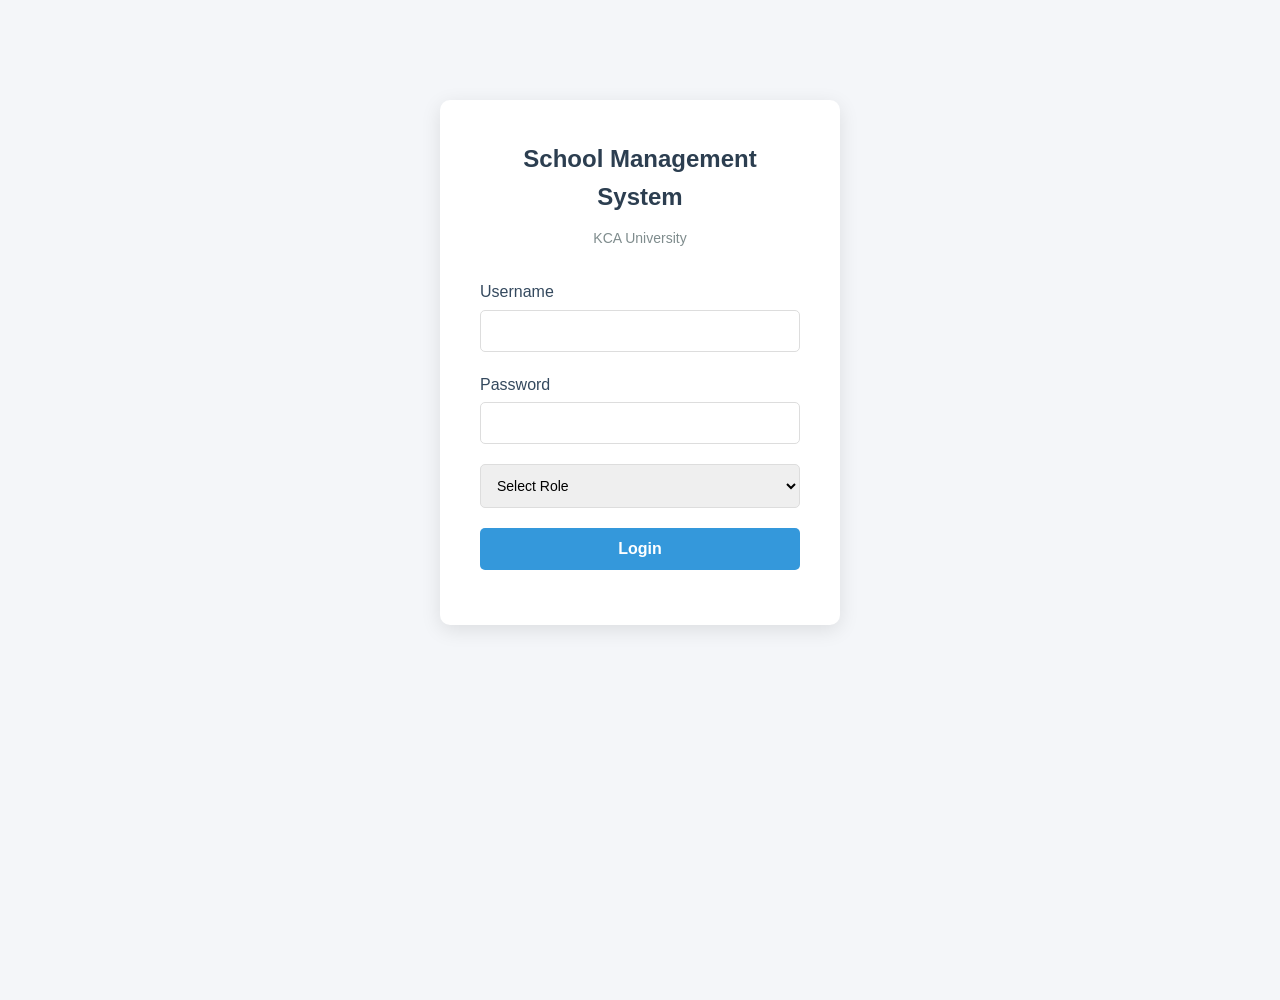
<file: index.html>
<!DOCTYPE html>
<html lang="en">
<head>
    <meta charset="UTF-8">
    <meta name="viewport" content="width=device-width, initial-scale=1.0">
    <title>School Management System - Login</title>
    <link rel="stylesheet" href="css/style.css">
</head>
<body>
    <div class="container">
        <div id="login-page" class="page active">
            <div class="login-container">
                <div class="login-header">
                    <h1>School Management System</h1>
                    <p>KCA University</p>
                </div>
                <form id="login-form" class="login-form">
                    <div class="form-group">
                        <label for="username">Username</label>
                        <input type="text" id="username" name="username" required>
                    </div>
                    <div class="form-group">
                        <label for="password">Password</label>
                        <input type="password" id="password" name="password" required>
                    </div>
                    <div class="form-group">
                        <select id="role" name="role" required>
                            <option value="">Select Role</option>
                            <option value="admin">Admin</option>
                            <option value="teacher">Teacher</option>
                            <option value="student">Student</option>
                            <option value="parent">Parent</option>
                        </select>
                    </div>
                    <button type="submit" class="btn btn-primary">Login</button>
                </form>
                <div id="login-error" class="error-message"></div>
            </div>
        </div>
    </div>

    <script src="js/api.js"></script>
    <script src="js/auth.js"></script>
</body>
</html>
</file>
<file: css/style.css>
/* ===== RESET & BASE STYLES ===== */
* {
    margin: 0;
    padding: 0;
    box-sizing: border-box;
}

body {
    font-family: 'Segoe UI', Tahoma, Geneva, Verdana, sans-serif;
    background: #f4f6f9;
    color: #333;
    line-height: 1.6;
}

.container {
    min-height: 100vh;
}

/* ===== LOGIN PAGE ===== */
.login-container {
    max-width: 400px;
    margin: 100px auto;
    padding: 40px;
    background: white;
    border-radius: 10px;
    box-shadow: 0 5px 20px rgba(0,0,0,0.1);
}

.login-header {
    text-align: center;
    margin-bottom: 30px;
}

.login-header h1 {
    color: #2c3e50;
    font-size: 24px;
    margin-bottom: 10px;
}

.login-header p {
    color: #7f8c8d;
    font-size: 14px;
}

.login-form .form-group {
    margin-bottom: 20px;
}

.login-form label {
    display: block;
    margin-bottom: 5px;
    color: #34495e;
    font-weight: 500;
}

.login-form input,
.login-form select {
    width: 100%;
    padding: 12px;
    border: 1px solid #ddd;
    border-radius: 5px;
    font-size: 14px;
    transition: border-color 0.3s;
}

.login-form input:focus,
.login-form select:focus {
    outline: none;
    border-color: #3498db;
}

.login-form button {
    width: 100%;
    padding: 12px;
    background: #3498db;
    color: white;
    border: none;
    border-radius: 5px;
    font-size: 16px;
    font-weight: 600;
    cursor: pointer;
    transition: background 0.3s;
}

.login-form button:hover {
    background: #2980b9;
}

.error-message {
    color: #e74c3c;
    margin-top: 15px;
    text-align: center;
    font-size: 14px;
}

/* ===== NAVIGATION ===== */
.navbar {
    background: #2c3e50;
    color: white;
    padding: 1rem 2rem;
    display: flex;
    justify-content: space-between;
    align-items: center;
    box-shadow: 0 2px 5px rgba(0,0,0,0.1);
    position: sticky;
    top: 0;
    z-index: 100;
}

.nav-brand {
    font-size: 1.5rem;
    font-weight: bold;
    color: #ecf0f1;
}

.nav-menu {
    list-style: none;
    display: flex;
    gap: 20px;
}

.nav-menu li a {
    color: #ecf0f1;
    text-decoration: none;
    padding: 8px 15px;
    border-radius: 5px;
    transition: background 0.3s;
    cursor: pointer;
    font-size: 14px;
}

.nav-menu li a:hover,
.nav-menu li a.active {
    background: #34495e;
}

.nav-user {
    display: flex;
    align-items: center;
    gap: 15px;
}

#user-name {
    font-weight: 600;
    color: #ecf0f1;
}

.btn-logout {
    padding: 5px 15px;
    background: #e74c3c;
    color: white;
    border: none;
    border-radius: 5px;
    cursor: pointer;
    font-size: 13px;
    transition: background 0.3s;
}

.btn-logout:hover {
    background: #c0392b;
}

/* ===== MAIN CONTENT ===== */
.main-content {
    padding: 30px;
    max-width: 1400px;
    margin: 0 auto;
}

.content-section {
    display: none;
}

.content-section.active {
    display: block;
}

/* ===== BUTTONS ===== */
.btn {
    padding: 10px 20px;
    border: none;
    border-radius: 5px;
    cursor: pointer;
    font-size: 14px;
    font-weight: 600;
    transition: all 0.3s;
    display: inline-block;
}

.btn-primary {
    background: #3498db;
    color: white;
}

.btn-primary:hover {
    background: #2980b9;
    transform: translateY(-2px);
    box-shadow: 0 2px 8px rgba(52, 152, 219, 0.3);
}

.btn-success {
    background: #27ae60;
    color: white;
}

.btn-success:hover {
    background: #229954;
    transform: translateY(-2px);
    box-shadow: 0 2px 8px rgba(39, 174, 96, 0.3);
}

.btn-danger {
    background: #e74c3c;
    color: white;
}

.btn-danger:hover {
    background: #c0392b;
    transform: translateY(-2px);
    box-shadow: 0 2px 8px rgba(231, 76, 60, 0.3);
}

.btn-small {
    padding: 5px 10px;
    border: none;
    border-radius: 3px;
    cursor: pointer;
    font-size: 12px;
    font-weight: 600;
    background: #3498db;
    color: white;
    transition: all 0.3s;
}

.btn-small:hover {
    background: #2980b9;
    transform: translateY(-1px);
}

.btn-small.btn-danger {
    background: #e74c3c;
}

.btn-small.btn-danger:hover {
    background: #c0392b;
}

.btn-small.btn-success {
    background: #27ae60;
}

.btn-small.btn-success:hover {
    background: #229954;
}

.btn-link {
    background: none;
    border: none;
    color: #3498db;
    cursor: pointer;
    font-size: 14px;
    font-weight: 600;
}

.btn-link:hover {
    text-decoration: underline;
}

/* ===== CARDS & GRIDS ===== */
.stats-grid {
    display: grid;
    grid-template-columns: repeat(auto-fit, minmax(250px, 1fr));
    gap: 20px;
    margin-bottom: 30px;
}

.stat-card {
    background: white;
    padding: 25px;
    border-radius: 10px;
    box-shadow: 0 2px 10px rgba(0,0,0,0.1);
    text-align: center;
    transition: transform 0.3s, box-shadow 0.3s;
}

.stat-card:hover {
    transform: translateY(-5px);
    box-shadow: 0 5px 20px rgba(0,0,0,0.15);
}

.stat-card h3 {
    color: #7f8c8d;
    font-size: 14px;
    margin-bottom: 10px;
    text-transform: uppercase;
    letter-spacing: 1px;
}

.stat-card p {
    color: #2c3e50;
    font-size: 32px;
    font-weight: bold;
}

.dashboard-grid {
    display: grid;
    grid-template-columns: repeat(auto-fit, minmax(400px, 1fr));
    gap: 20px;
}

.dashboard-card {
    background: white;
    padding: 20px;
    border-radius: 10px;
    box-shadow: 0 2px 10px rgba(0,0,0,0.1);
}

.dashboard-card h2 {
    color: #2c3e50;
    font-size: 18px;
    margin-bottom: 15px;
    padding-bottom: 10px;
    border-bottom: 2px solid #ecf0f1;
}

/* ===== RECENT LISTS ===== */
.recent-list {
    max-height: 300px;
    overflow-y: auto;
}

.recent-item {
    display: flex;
    justify-content: space-between;
    align-items: center;
    padding: 10px;
    border-bottom: 1px solid #ecf0f1;
    transition: background 0.3s;
}

.recent-item:hover {
    background: #f8f9fa;
}

.item-name {
    font-weight: 500;
    color: #2c3e50;
}

.item-detail {
    color: #7f8c8d;
    font-size: 13px;
}

/* ===== FORMS ===== */
.form-group {
    margin-bottom: 20px;
}

.form-group label {
    display: block;
    margin-bottom: 5px;
    color: #34495e;
    font-weight: 500;
}

.form-group input,
.form-group select,
.form-group textarea {
    width: 100%;
    padding: 12px;
    border: 1px solid #ddd;
    border-radius: 5px;
    font-size: 14px;
    transition: border-color 0.3s;
}

.form-group input:focus,
.form-group select:focus,
.form-group textarea:focus {
    outline: none;
    border-color: #3498db;
}

.form-group textarea {
    resize: vertical;
    min-height: 100px;
}

.form-row {
    display: grid;
    grid-template-columns: 1fr 1fr;
    gap: 15px;
}

/* ===== TABLES ===== */
.data-table {
    width: 100%;
    background: white;
    border-radius: 10px;
    overflow: hidden;
    box-shadow: 0 2px 10px rgba(0,0,0,0.1);
    border-collapse: collapse;
}

.data-table thead {
    background: #34495e;
    color: white;
}

.data-table th,
.data-table td {
    padding: 12px 15px;
    text-align: left;
    border-bottom: 1px solid #ecf0f1;
}

.data-table tbody tr:hover {
    background: #f8f9fa;
}

.data-table th {
    font-weight: 600;
    font-size: 14px;
}

.data-table td {
    color: #34495e;
    font-size: 14px;
}

.text-center {
    text-align: center;
}

/* ===== SEARCH BAR ===== */
.search-bar {
    display: flex;
    gap: 15px;
    margin-bottom: 20px;
}

.search-bar input {
    flex: 1;
    padding: 12px;
    border: 1px solid #ddd;
    border-radius: 5px;
    font-size: 14px;
}

.search-bar select {
    width: 200px;
    padding: 12px;
    border: 1px solid #ddd;
    border-radius: 5px;
    font-size: 14px;
}

/* ===== SECTION HEADER ===== */
.section-header {
    display: flex;
    justify-content: space-between;
    align-items: center;
    margin-bottom: 20px;
}

.section-header h1 {
    color: #2c3e50;
    font-size: 24px;
}

/* ===== MODAL ===== */
.modal {
    display: none;
    position: fixed;
    z-index: 1000;
    left: 0;
    top: 0;
    width: 100%;
    height: 100%;
    background: rgba(0,0,0,0.5);
    overflow-y: auto;
}

.modal-content {
    background: white;
    margin: 50px auto;
    padding: 30px;
    max-width: 600px;
    border-radius: 10px;
    position: relative;
    box-shadow: 0 5px 30px rgba(0,0,0,0.3);
    animation: modalSlideIn 0.3s ease;
}

@keyframes modalSlideIn {
    from {
        transform: translateY(-50px);
        opacity: 0;
    }
    to {
        transform: translateY(0);
        opacity: 1;
    }
}

.modal-lg {
    max-width: 800px;
}

.close {
    position: absolute;
    right: 20px;
    top: 15px;
    font-size: 28px;
    font-weight: bold;
    cursor: pointer;
    color: #7f8c8d;
    transition: color 0.3s;
    line-height: 1;
}

.close:hover {
    color: #2c3e50;
}

/* ===== STATUS BADGES ===== */
.status-badge {
    display: inline-block;
    padding: 3px 8px;
    border-radius: 20px;
    font-size: 12px;
    font-weight: 600;
    text-transform: capitalize;
}

.status-badge.paid {
    background: #27ae60;
    color: white;
}

.status-badge.pending {
    background: #e74c3c;
    color: white;
}

.status-badge.partial {
    background: #f39c12;
    color: white;
}

/* ===== LOADING SPINNER ===== */
.spinner {
    border: 3px solid #f3f3f3;
    border-top: 3px solid #3498db;
    border-radius: 50%;
    width: 40px;
    height: 40px;
    animation: spin 1s linear infinite;
    margin: 20px auto;
}

@keyframes spin {
    0% { transform: rotate(0deg); }
    100% { transform: rotate(360deg); }
}

/* ===== RESPONSIVE DESIGN ===== */
@media (max-width: 1024px) {
    .dashboard-grid {
        grid-template-columns: 1fr;
    }
}

@media (max-width: 768px) {
    .navbar {
        flex-direction: column;
        gap: 10px;
        padding: 1rem;
    }
    
    .nav-menu {
        flex-wrap: wrap;
        justify-content: center;
    }
    
    .main-content {
        padding: 20px;
    }
    
    .stats-grid {
        grid-template-columns: repeat(2, 1fr);
    }
    
    .form-row {
        grid-template-columns: 1fr;
    }
    
    .search-bar {
        flex-direction: column;
    }
    
    .search-bar select {
        width: 100%;
    }
    
    .data-table {
        display: block;
        overflow-x: auto;
    }
    
    .modal-content {
        margin: 20px;
        padding: 20px;
    }
}

@media (max-width: 480px) {
    .stats-grid {
        grid-template-columns: 1fr;
    }
    
    .section-header {
        flex-direction: column;
        gap: 15px;
        align-items: flex-start;
    }
    
    .nav-menu {
        gap: 10px;
    }
    
    .nav-menu li a {
        padding: 5px 10px;
        font-size: 13px;
    }
}

/* ===== UTILITY CLASSES ===== */
.text-success {
    color: #27ae60;
}

.text-danger {
    color: #e74c3c;
}

.text-warning {
    color: #f39c12;
}

.text-info {
    color: #3498db;
}

.bg-success {
    background: #27ae60;
    color: white;
}

.bg-danger {
    background: #e74c3c;
    color: white;
}

.bg-warning {
    background: #f39c12;
    color: white;
}

.bg-info {
    background: #3498db;
    color: white;
}

.mt-20 {
    margin-top: 20px;
}

.mb-20 {
    margin-bottom: 20px;
}

.p-20 {
    padding: 20px;
}

.text-center {
    text-align: center;
}

.hidden {
    display: none;
}
/* Additional Admin Styles */
.actions-cell {
    white-space: nowrap;
    width: 120px;
}

.actions-cell .btn-small {
    margin: 0 2px;
    padding: 5px 8px;
}

.table-container {
    overflow-x: auto;
    background: white;
    border-radius: 10px;
    box-shadow: 0 2px 10px rgba(0,0,0,0.1);
}

.detail-card {
    padding: 20px;
}

.detail-row {
    padding: 10px 0;
    border-bottom: 1px solid #ecf0f1;
}

.detail-row:last-child {
    border-bottom: none;
}

.detail-row strong {
    display: inline-block;
    width: 120px;
    color: #34495e;
}

.view-details {
    max-height: 500px;
    overflow-y: auto;
}

.announcement-actions {
    display: flex;
    gap: 5px;
}

.recent-item {
    cursor: pointer;
    transition: background 0.3s;
}

.recent-item:hover {
    background: #e8f4fd;
}

.class-card {
    transition: transform 0.3s, box-shadow 0.3s;
}

.class-card:hover {
    transform: translateY(-5px);
    box-shadow: 0 5px 20px rgba(0,0,0,0.15);
}

/* Loading state */
.loading {
    text-align: center;
    padding: 40px;
    color: #7f8c8d;
}

/* Status badges */
.status-badge.paid {
    background: #27ae60;
    color: white;
    padding: 3px 8px;
    border-radius: 12px;
    font-size: 12px;
}

.status-badge.pending {
    background: #e74c3c;
    color: white;
    padding: 3px 8px;
    border-radius: 12px;
    font-size: 12px;
}

.status-badge.partial {
    background: #f39c12;
    color: white;
    padding: 3px 8px;
    border-radius: 12px;
    font-size: 12px;
}

/* Search bar improvements */
.search-bar {
    background: white;
    padding: 20px;
    border-radius: 10px;
    margin-bottom: 20px;
    box-shadow: 0 2px 10px rgba(0,0,0,0.1);
}

.search-bar input,
.search-bar select {
    border: 1px solid #ddd;
    padding: 12px;
    border-radius: 5px;
    font-size: 14px;
}

.search-bar input:focus,
.search-bar select:focus {
    outline: none;
    border-color: #3498db;
    box-shadow: 0 0 0 2px rgba(52,152,219,0.2);
}

/* Modal improvements */
.modal-content {
    animation: slideIn 0.3s ease;
}

@keyframes slideIn {
    from {
        transform: translateY(-50px);
        opacity: 0;
    }
    to {
        transform: translateY(0);
        opacity: 1;
    }
}

/* Quick actions */
.quick-actions {
    display: flex;
    flex-direction: column;
    gap: 10px;
}

.quick-actions button {
    width: 100%;
    text-align: left;
    padding: 12px;
    display: flex;
    align-items: center;
    gap: 10px;
}

.quick-actions button:hover {
    transform: translateX(5px);
}
</file>
